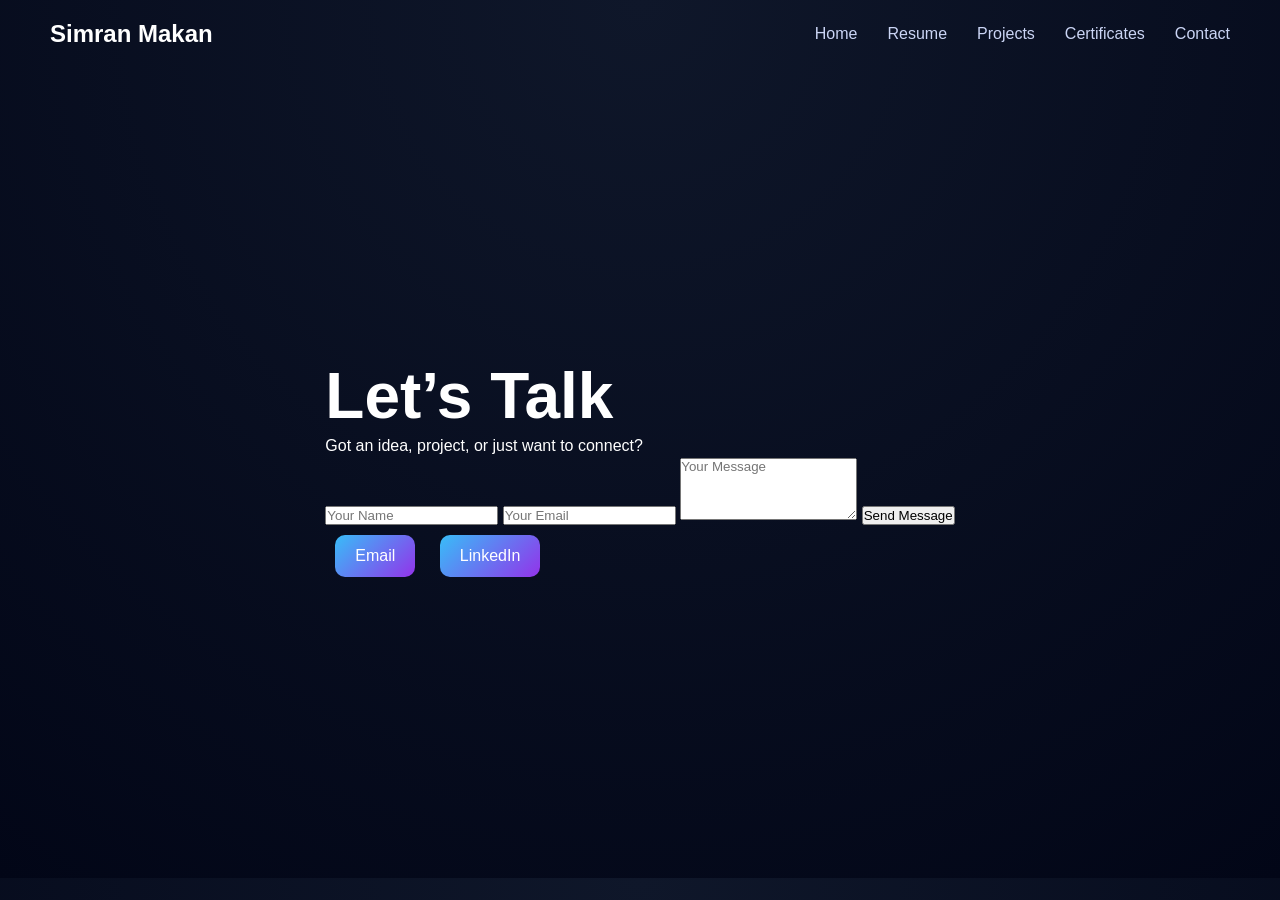
<file: contact.html>
<!DOCTYPE html>
<html lang="en">
<head>
  <meta charset="UTF-8">
  <meta name="viewport" content="width=device-width, initial-scale=1.0">
  <title>Contact | Simran Makan</title>
  <link rel="stylesheet" href="style.css">
</head>
<body>

<!-- NAVBAR -->
<nav class="navbar">
  <div class="logo">Simran Makan</div>
  <ul class="nav-links">
    <li><a href="index.html">Home</a></li>
    <li><a href="resume.html">Resume</a></li>
    <li><a href="projects.html">Projects</a></li>
    <li><a href="certificates.html">Certificates</a></li>
    <li><a href="contact.html">Contact</a></li>
  </ul>
</nav>

<!-- MAIN -->
<section class="contact-main">

  <div class="contact-glass">

    <h1>Let’s Talk</h1>
    <p>Got an idea, project, or just want to connect?</p>

    <form>
      <input type="text" placeholder="Your Name" required>
      <input type="email" placeholder="Your Email" required>
      <textarea placeholder="Your Message" rows="4" required></textarea>

      <button type="submit">Send Message</button>
    </form>

    <!-- DIRECT LINKS -->
    <div class="contact-links">
      <a href="mailto:simranmakan.off@gmail.com">Email</a>
      <a href="https://linkedin.com" target="_blank">LinkedIn</a>
    </div>

  </div>

</section>

</body>
</html>
</file>
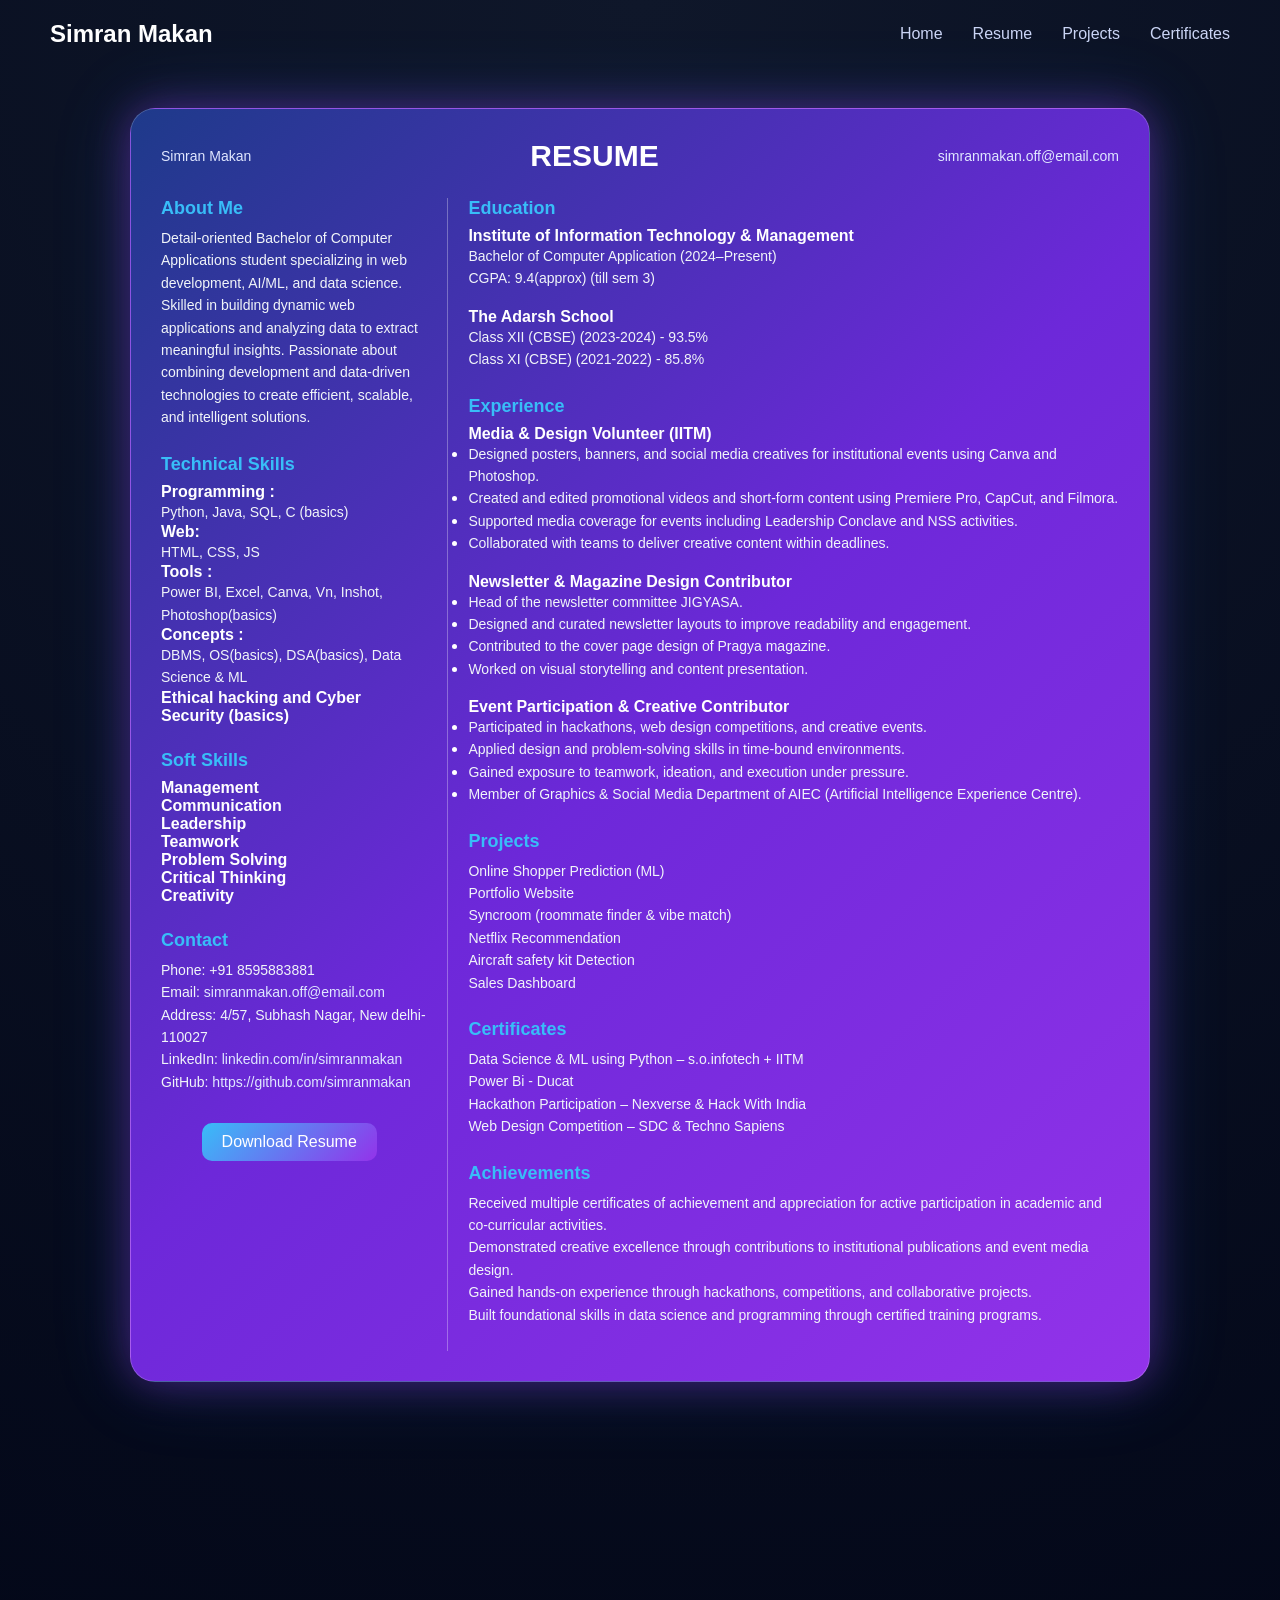
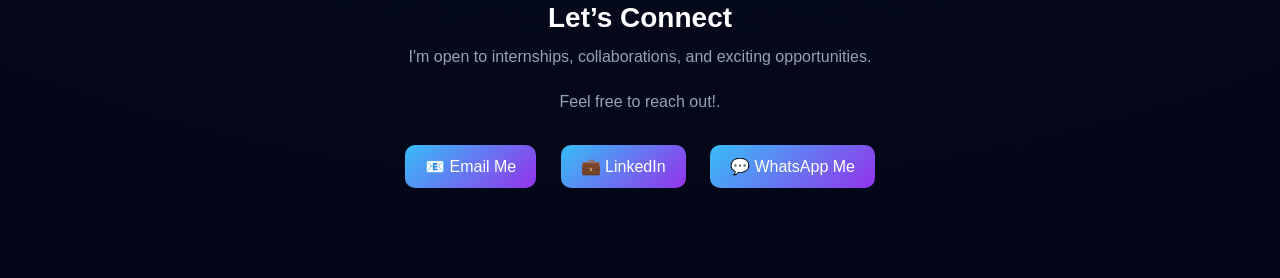
<file: resume.html>
<!DOCTYPE html>
<html lang="en">
<head>
    <meta charset="UTF-8">
    <meta name="viewport" content="width=device-width, initial-scale=1.0">
    <title>Resume | Simran Makan</title>
    <link rel="stylesheet" href="style.css">
    <meta name="viewport" content="width=device-width, initial-scale=1.0">
</head>
<body>

    <!-- NAVBAR -->
    <nav class="navbar">
        <div class="logo">Simran Makan</div>
        <ul class="nav-links">
            <li><a href="index.html">Home</a></li>
            <li><a href="resume.html">Resume</a></li>
            <li><a href="projects.html">Projects</a></li>
            <li><a href="certificates.html">Certificates</a></li>
        </ul>
    </nav>

    <!-- MAIN BUBBLE -->
    <section class="resume-wrapper">
        <div class="resume-box">

            <!-- HEADER -->
            <div class="resume-header">
                <p>Simran Makan</p>
		<h1>RESUME</h1>
                <p>
  		<a href="mailto:simranmakan.off@email.com" class="email-link">
   		simranmakan.off@email.com
  		</a>
		</p>
            </div>

            <!-- CONTENT -->
            <div class="resume-content">

                <!-- LEFT SIDE -->
                <div class="left-side">

                    <div class="section">
                        <h2>About Me</h2>
                        <p>Detail-oriented Bachelor of Computer Applications student specializing in web development, AI/ML, and data science. Skilled in 			building dynamic web applications and analyzing data to extract meaningful insights. Passionate about combining development and 			data-driven technologies to create efficient, scalable, and intelligent solutions.</p>
                    </div>

                    <div class="section">
                        <h2>Technical Skills</h2>
                        <h4>Programming :</h4> <p>Python, Java, SQL, C (basics)</p>
			<h4>Web:</h4><p> HTML, CSS, JS</p>
			<h4>Tools :</h4> <p> Power BI, Excel, Canva, Vn, Inshot, Photoshop(basics) </p>
			<h4>Concepts :</h4> <p> DBMS, OS(basics), DSA(basics), Data Science & ML</p>
			<h4>Ethical hacking and Cyber Security (basics)</h4>
                    </div>

                    <div class="section">
                        <h2>Soft Skills</h2>
                        <h4>Management <br> Communication <br> Leadership <br> Teamwork <br> Problem Solving <br> Critical Thinking <br> Creativity 			<br></h4>
                    </div>

                    <div class="section">
                        <h2>Contact</h2>
                        <p>Phone: +91 8595883881</p>
                        <p>Email: <a href="mailto:simranmakan.off@email.com" class="email-link">
   			simranmakan.off@email.com
  			</a></p>
			<p>Address: 4/57, Subhash Nagar, New delhi-110027</p>
			<p>
 			LinkedIn:
  				<a href="https://www.linkedin.com/in/simranmakan" target="_blank" class="email-link">
    				linkedin.com/in/simranmakan
  				</a>
			</p>
			<p>
 			GitHub:
  				<a href="https://github.com/simranmakan" target="_blank" class="email-link">
    				https://github.com/simranmakan
  				</a>
			</p>
            
                    </div>
           <div class="download-btn-container">

    <a href="Simran_Makan_Resume.pdf"
       download="Simran_Makan_Resume.pdf"
       class="btn">

       Download Resume

    </a>

</div>
                </div>

                <!-- RIGHT SIDE -->
                <div class="right-side">

                    <div class="section">
                        <h2>Education</h2>
			<h4>Institute of Information Technology & Management</h4>
                        <p>Bachelor of Computer Application  (2024–Present)</p>
			<p>CGPA: 9.4(approx) (till sem 3)</p>
			<br>
			<h4>The Adarsh School</h4>
			<p>Class XII (CBSE) (2023-2024) - 93.5%</p>
			<p>Class XI (CBSE) (2021-2022) - 85.8%</p>
                    </div>

                    <div class="section">
                        <h2>Experience</h2>
			<h4>Media & Design Volunteer (IITM)</h4>
                        <ul>
			<li><p>Designed posters, banners, and social media creatives for institutional events using Canva and Photoshop.</p></li>
			<li><p>Created and edited promotional videos and short-form content using Premiere Pro, CapCut, and Filmora.</p></li>
			<li><p>Supported media coverage for events including Leadership Conclave and NSS activities.</p></li>
			<li><p>Collaborated with teams to deliver creative content within deadlines.</p></li></ul>
			
			<br>
			<h4>Newsletter & Magazine Design Contributor</h4>
			<ul>
			<li><p>Head of the newsletter committee JIGYASA.</p></li>
			<li><p>Designed and curated newsletter layouts to improve readability and engagement.</p></li>
			<li><p>Contributed to the cover page design of Pragya magazine.</p></li>
			<li><p>Worked on visual storytelling and content presentation.</p></li></ul>

			<br>
			<h4>Event Participation & Creative Contributor </h4>
			<ul>
			<li><p>Participated in hackathons, web design competitions, and creative events.</p></li>
			<li><p>Applied design and problem-solving skills in time-bound environments.</p></li>
			<li><p>Gained exposure to teamwork, ideation, and execution under pressure.</p></li>
			<li><p>Member of Graphics & Social Media Department of AIEC (Artificial Intelligence Experience Centre).</p></li></ul>

                    </div>

                    <div class="section">
                        <h2>Projects</h2>
                        <p>Online Shopper Prediction (ML)<br> Portfolio Website <br> Syncroom (roommate finder & vibe match) <br> Netflix Recommendation 			<br> Aircraft safety kit Detection <br> Sales Dashboard </p>
                    </div>

                    <div class="section">
                        <h2>Certificates</h2>
                        <p>Data Science & ML using Python – s.o.infotech + IITM<br>
			Power Bi - Ducat<br>
			Hackathon Participation – Nexverse & Hack With India<br>
			Web Design Competition – SDC & Techno Sapiens<br>
			</p>
                    </div>

                    <div class="section">
                        <h2>Achievements</h2>
                        <p>Received multiple certificates of achievement and appreciation for active participation in academic and co-curricular 			activities.<br>
			Demonstrated creative excellence through contributions to institutional publications and event media design.<br>
			Gained hands-on experience through hackathons, competitions, and collaborative projects.<br>
			Built foundational skills in data science and programming through certified training programs.<br>
			</p>
                    </div>
         

                </div>

            </div>
            
        </div>
    </section>

    <!-- CONTACT SECTION -->
<section id="contact" class="contact-section">

  <h2>Let’s Connect</h2>

  <p>I'm open to internships, collaborations, and exciting 
    opportunities.</p>
  <p>Feel free to reach out!.</p>

  <div class="contact-links">
    <a href="mailto:simranmakan.off@gmail.com">📧 Email Me</a>
    <a href="https://www.linkedin.com/in/simranmakan" target="_blank">
        💼 LinkedIn</a>
    <a href="https://wa.me/918595883881" target="_blank">
        💬 WhatsApp Me</a>
  </div>

</section>


</body>
</html>
</file>
<file: style.css>
/* RESET */
* {
    margin: 0;
    padding: 0;
    box-sizing: border-box;
    font-family: 'Segoe UI', sans-serif;
}

/* BODY (deep tech background) */
body {
    background: radial-gradient(circle at top, #0f172a, #020617);
    color: #ffffff;
}

/* NAVBAR */
.navbar {
    display: flex;
    justify-content: space-between;
    align-items: center;
    padding: 20px 50px;
}

.logo {
    font-size: 24px;
    font-weight: bold;
    color: #ffffff;
}

.nav-links {
    list-style: none;
    display: flex;
    gap: 30px;
}

.nav-links a {
    text-decoration: none;
    color: #cbd5f5;
    transition: 0.3s;
}

.nav-links a:hover {
    color: #38bdf8;
}

/* WRAPPER */
.resume-wrapper {
    padding: 40px;
    display: flex;
    justify-content: center;
}

/* MAIN BUBBLE (REAL GLOSS + CONTRAST) */
.resume-box {
    width: 85%;
    max-width: 1100px;
    padding: 30px;
    border-radius: 25px;

    /* Vibrant Gradient */
    background: linear-gradient(135deg, #1e3a8a, #6d28d9, #9333ea);

    /* Glass + Glow */
    backdrop-filter: blur(25px);
    box-shadow: 
        0 0 40px rgba(147, 51, 234, 0.4),
        0 0 80px rgba(59, 130, 246, 0.2);

    border: 1px solid rgba(255,255,255,0.2);
}

/* HEADER */
.resume-header {
    display: flex;
    justify-content: space-between;
    align-items: center;
    margin-bottom: 25px;
}

.resume-header h1 {
    font-size: 30px;
    color: #ffffff;
}

.resume-header p {
    font-size: 14px;
    color: #e0e7ff;
}

/* CONTENT */
.resume-content {
    display: flex;
}

/* LEFT SIDE */
.left-side {
    width: 30%;
    padding-right: 20px;
    border-right: 1px solid rgba(255,255,255,0.3);
}

/* RIGHT SIDE */
.right-side {
    width: 70%;
    padding-left: 20px;
}

/* SECTIONS */
.section {
    margin-bottom: 25px;
}

.section h2 {
    margin-bottom: 8px;
    font-size: 18px;

    /* NEON ACCENT */
    color: #38bdf8;
}

.section p {
    font-size: 14px;
    line-height: 1.6;
    color: #f1f5f9;
}

/* Email */
.email-link {
    color: #e0e7ff;
    text-decoration: none;
    transition: 0.3s;
}

.email-link:hover {
    color: #38bdf8;
    text-shadow: 0 0 8px #38bdf8;
}

/* CERTIFICATE PAGE */

.cert-container {
    padding: 40px;
    text-align: center;
}

.cert-container h1 {
    margin-bottom: 30px;
    font-size: 32px;
    color: #ffffff;
}

/* UPLOAD */
.upload-box {
    margin-bottom: 30px;
}

.upload-box input {
    padding: 10px;
    background: #020617;
    color: white;
    border: 1px solid #38bdf8;
    border-radius: 10px;
}

.upload-box button {
    padding: 10px 20px;
    margin-left: 10px;
    background: linear-gradient(135deg, #38bdf8, #9333ea);
    border: none;
    border-radius: 10px;
    color: white;
    cursor: pointer;
}

.upload-box button:hover {
    box-shadow: 0 0 15px #38bdf8;
}

/* GRID */
.gallery {
    display: grid;
    grid-template-columns: repeat(auto-fit, minmax(250px, 300px));
    justify-content: center;
    gap: 25px;
}

/* CARD */
.image-card {
    position: relative;
    width: 100%;
    height: 200px;
    border-radius: 15px;
    overflow: hidden;

    background: #020617;
    box-shadow: 0 0 20px rgba(56,189,248,0.4);
    transition: 0.3s;
}

.image-card:hover {
    transform: scale(1.05);
    box-shadow: 0 0 30px rgba(147,51,234,0.6);
}

/* IMAGE */
.profile-img {

    width: 100%;
    max-width: 280px;
    height: auto;

    object-fit: cover;
    border-radius: 20px;

    display: block;
    margin: auto;

}

/* DELETE BUTTON */
.delete-btn {
    position: absolute;
    top: 8px;
    right: 8px;
    background: rgba(0,0,0,0.6);
    border: none;
    color: white;
    font-size: 14px;
    padding: 5px 8px;
    border-radius: 8px;
    cursor: pointer;
    transition: 0.3s;
}

.delete-btn:hover {
    background: red;
}

/* MODAL FULLSCREEN VIEW */
.modal {
    display: none;
    position: fixed;
    z-index: 999;
    left: 0;
    top: 0;
    width: 100%;
    height: 100%;

    background: rgba(0,0,0,0.9);
    backdrop-filter: blur(10px);

    justify-content: center;
    align-items: center;
}

/* IMAGE INSIDE MODAL */
.modal img {
    max-width: 90%;
    max-height: 90%;
    border-radius: 15px;

    box-shadow: 0 0 40px rgba(56,189,248,0.6);
}

/* CLOSE BUTTON */
.close-btn {
    position: absolute;
    top: 20px;
    right: 30px;
    font-size: 30px;
    color: white;
    cursor: pointer;
}



/* HERO WRAPPER */
.hero-wrapper {
    height: 90vh;
    display: flex;
    justify-content: center;
    align-items: center;
}

/* HERO CARD */
.hero-card {
    width: 85%;
    max-width: 1000px;
    padding: 40px;
    border-radius: 25px;

    display: flex;
    justify-content: space-between;
    align-items: center;

    /* GLASS */
    background: rgba(255,255,255,0.05);
    backdrop-filter: blur(20px);

    /* GLOW */
    box-shadow: 
        0 0 40px rgba(56,189,248,0.3),
        0 0 80px rgba(147,51,234,0.2);

    border: 1px solid rgba(255,255,255,0.2);
}

/* LEFT */
.hero-left {
    width: 50%;
}

.hero-left h1 {
    font-size: 42px;
}

.hero-left span {
    color: #38bdf8;
    text-shadow: 0 0 15px #38bdf8;
}

.hero-left h2 {
    margin: 10px 0;
    font-size: 22px;
    color: #cbd5f5;
}

.hero-left p {
    margin: 15px 0;
    color: #94a3b8;
}

/* BUTTONS */
.hero-buttons {
    margin-top: 20px;
}

.btn {
    padding: 10px 20px;
    background: linear-gradient(135deg, #38bdf8, #9333ea);
    border-radius: 10px;
    color: white;
    text-decoration: none;
    margin-right: 10px;
}

.btn:hover {
    box-shadow: 0 0 20px #38bdf8;
}

.btn-outline {
    padding: 10px 20px;
    border: 1px solid #38bdf8;
    border-radius: 10px;
    color: #38bdf8;
    text-decoration: none;
}

.btn-outline:hover {
    box-shadow: 0 0 15px #38bdf8;
}

/* RIGHT SIDE ORB */
.hero-right {
    width: 40%;
    display: flex;
    justify-content: center;
}

/* GLOW ORB */
.glow-orb {
    width: 200px;
    height: 200px;
    border-radius: 50%;

    background: radial-gradient(circle, #38bdf8, #9333ea);

    filter: blur(40px);
    animation: float 4s ease-in-out infinite;
}

/* FLOAT ANIMATION */
@keyframes float {
    0% { transform: translateY(0px); }
    50% { transform: translateY(-20px); }
    100% { transform: translateY(0px); }
}

/* PHOTO CARD */

.photo-card {
    width: 300px;
    height: 360px;   /* 👈 shorter height = legs auto cut */
    border-radius: 20px;
    overflow: hidden;
    position: relative; 
    box-shadow:
        0 0 40px rgba(56,189,248,0.6),
        0 0 80px rgba(147,51,234,0.4),
        0 0 120px rgba(56,189,248,0.3);
}
.photo-card:hover {
    box-shadow:
        0 0 60px rgba(56,189,248,0.8),
        0 0 120px rgba(147,51,234,0.6);
}
.photo-card::before {
    content: "";
    position: absolute;
    inset: -10px;

    border-radius: 30px;

    background: linear-gradient(135deg, #38bdf8, #9333ea);

    filter: blur(25px);
    opacity: 0.6;

    z-index: -1;
}

.photo-card img {
    width: 100%;
    height: 100%;
    object-fit: cover;

    /* 👇 push frame UP + slightly left */
    object-position: 10% 5%;

    /* 👇 zoom so lower part disappears */
    transform: scale(1.47);
}

/* TECH STACK */
.tech-stack {
    margin-top: 15px;
}

.tech-stack span {
    display: inline-block;
    margin: 5px;
    padding: 6px 12px;
    font-size: 12px;

    background: rgba(56,189,248,0.1);
    border: 1px solid #38bdf8;
    border-radius: 8px;
}

/* STATS */
.stats {
    display: flex;
    gap: 30px;
    margin-top: 20px;
}

.stats h3 {
    color: #38bdf8;
}

.stats p {
    font-size: 12px;
    color: #94a3b8;
}

/* CONTACT WRAPPER */
.contact-wrapper {
    height: 90vh;
    display: flex;
    justify-content: center;
    align-items: center;
}

/* CARD */

/* FULL SCREEN CENTER */
.contact-main {
    height: 90vh;
    display: flex;
    justify-content: center;
    align-items: center;
}


/* CONTACT SECTION */
.contact-section {
    margin-top: 100px;
    padding: 80px 20px;
    text-align: center;
}

/* TITLE */
.contact-section h2 {
    font-size: 28px;
    margin-bottom: 10px;
}

/* TEXT */
.contact-section p {
    color: #94a3b8;
    margin-bottom: 20px;
}

/* LINKS */
.contact-links a {
    display: inline-block;
    margin: 10px;
    padding: 12px 20px;

    border-radius: 10px;
    text-decoration: none;
    color: white;

    background: linear-gradient(135deg, #38bdf8, #9333ea);
    transition: 0.3s;
}

.contact-links a:hover {
    box-shadow: 0 0 20px #38bdf8;
}

html {
    scroll-behavior: smooth;
}

.download-btn-container {
    display: flex;
    justify-content: center;

    margin-top: 30px;
}

/* PROJECT PAGE */
.projects-section {
    padding: 50px 8%;
}

/* HEADING */
.project-heading {
    text-align: center;
    font-size: 40px;
    margin-bottom: 40px;
}

/* BUTTON */
.add-project-container {
    display: flex;
    justify-content: center;
    margin-bottom: 40px;
}

/* PROJECT GRID */
.projects-container {
    display: grid;

    grid-template-columns: repeat(auto-fit, minmax(320px, 1fr));

    gap: 30px;
}

/* PROJECT CARD */
.project-card {

    padding: 25px;

    border-radius: 25px;

    background: rgba(255,255,255,0.08);

    backdrop-filter: blur(18px);

    border: 1px solid rgba(255,255,255,0.15);

    box-shadow:
        0 0 20px rgba(56,189,248,0.25),
        0 0 40px rgba(147,51,234,0.15);

    transition: 0.3s;
}

/* HOVER */
.project-card:hover {

    transform: translateY(-8px);

    box-shadow:
        0 0 30px rgba(56,189,248,0.45),
        0 0 60px rgba(147,51,234,0.25);
}

/* PROJECT TITLE */
.project-card h2 {

    font-size: 26px;

    margin-bottom: 15px;

    color: white;
}

/* DESCRIPTION */
.project-card p {

    color: #cbd5e1;

    margin-bottom: 20px;

    line-height: 1.6;
}

/* GITHUB LINK */
.project-card a {

    color: #38bdf8;

    text-decoration: none;

    font-weight: bold;
}

/* DELETE BUTTON */
.delete-btn {

    position: absolute;

    top: 15px;
    right: 15px;

    width: 32px;
    height: 32px;

    border: none;

    border-radius: 50%;

    background: rgba(255,255,255,0.1);

    color: white;

    cursor: pointer;

    transition: 0.3s;
}

/* CARD POSITION */
.project-card {
    position: relative;
}

/* HOVER */
.delete-btn:hover {

    background: crimson;

    transform: scale(1.1);
}

/* MODAL BACKGROUND */
.project-modal {

    position: fixed;

    inset: 0;

    background: rgba(0,0,0,0.6);

    backdrop-filter: blur(10px);

    display: none;

    justify-content: center;
    align-items: center;

    z-index: 999;
}

/* SHOW MODAL */
.project-modal.active {
    display: flex;
}

/* MODAL BOX */
.modal-content {

    width: 400px;

    padding: 30px;

    border-radius: 25px;

    background: rgba(255,255,255,0.08);

    backdrop-filter: blur(20px);

    border: 1px solid rgba(255,255,255,0.15);

    box-shadow:
        0 0 30px rgba(56,189,248,0.35),
        0 0 60px rgba(147,51,234,0.2);
}

/* HEADING */
.modal-content h2 {

    text-align: center;

    margin-bottom: 25px;

    color: white;
}

/* INPUTS */
.modal-content input,
.modal-content textarea {

    width: 100%;

    padding: 14px;

    margin-bottom: 18px;

    border-radius: 14px;

    border: none;

    outline: none;

    background: rgba(255,255,255,0.08);

    color: white;

    font-size: 15px;
}

/* TEXTAREA */
.modal-content textarea {

    height: 120px;

    resize: none;
}

/* BUTTONS */
.modal-buttons {

    display: flex;

    justify-content: space-between;

    gap: 15px;
}


.hero img,
.profile-img {

    width: 320px;
    max-width: 100%;
    height: auto;
    object-fit: cover;
    border-radius: 20px;

}

.hero-text,
.text-content {
    width: 100%;
}

h1 {
    font-size: clamp(2rem, 5vw, 4rem);
}

p {
    font-size: clamp(0.9rem, 2vw, 1rem);
    line-height: 1.6;
}

.button-container,
.social-buttons {

    display: flex;
    flex-wrap: wrap;
    gap: 12px;
    justify-content: center;

}

.button-container button,
.social-buttons a {

    min-width: 140px;

}

.project-card,
.image-card,
.hero-card {

    width: 100%;
    max-width: 100%;

}

body {
    overflow-x: hidden;
}




* {
    box-sizing: border-box;
}

.image-card img {

    width: 100%;
    height: 200px;

    object-fit: cover;

    border-radius: 15px;

}

/* =========================
   FINAL MOBILE FIX
========================= */

@media (max-width: 768px) {

    .resume-container,
    .resume-box,
    .resume-card {
        width: 95% !important;
        max-width: 95% !important;
        padding: 20px !important;
        box-sizing: border-box;
        overflow-wrap: break-word;
        word-break: break-word;
    }

    /* HERO CARD */
    .hero-card {
        flex-direction: column;
        padding: 25px 25px;   /* 20 se 25 */
        text-align: center;
        gap: 30px;
        width: 98%;           /* 95% se 98% */
        max-width: 420px;     /* add this */
        box-sizing: border-box; /* add this */
    }

    /* LEFT + RIGHT */
    .hero-left,
    .hero-right {
        width: 100%;
        min-width: 0;   /* add this */
    }

    /* TEXT */
    .hero-left h1 {
        font-size: 2.2rem;
        line-height: 0.7;
        word-break: break-word; /* add this */
    }

    .hero-left h2 {
        font-size: 0.1rem;
    }

    .hero-left p {
        font-size: 0.95rem;
        word-break: break-word; /* add this */
    }

    /* PHOTO CARD */
    .photo-card {
        width: 220px;
        height: 280px;
        margin: auto;
    }

    .photo-card img {
        width : 200px;
        transform: scale(1.35);
        object-position: top;
    }

    /* TECH STACK */
    .tech-stack {
        display: flex;
        flex-wrap: wrap;
        justify-content: center;
    }

    /* STATS */
    .stats {
        justify-content: center;
        gap: 20px;
        flex-wrap: wrap;
    }

    /* BUTTONS */
    .hero-buttons,
    .contact-links {
        display: flex;
        flex-direction: column;
        align-items: center;
        gap: 12px;
    }

    .hero-buttons a,
    .contact-links a {
        width: 85%;
        max-width: 250px;
        text-align: center;
    }

    /* CONTACT SECTION */
    .contact-section {
        margin-top: 40px;
        padding: 50px 20px;
    }

    /* REMOVE EXTRA HEIGHT ISSUE */
    .hero-wrapper,
    .contact-main,
    .contact-wrapper {
        height: auto;
        padding: 40px 0;
    }

}

body {
    overflow-x: hidden;
}
</file>
